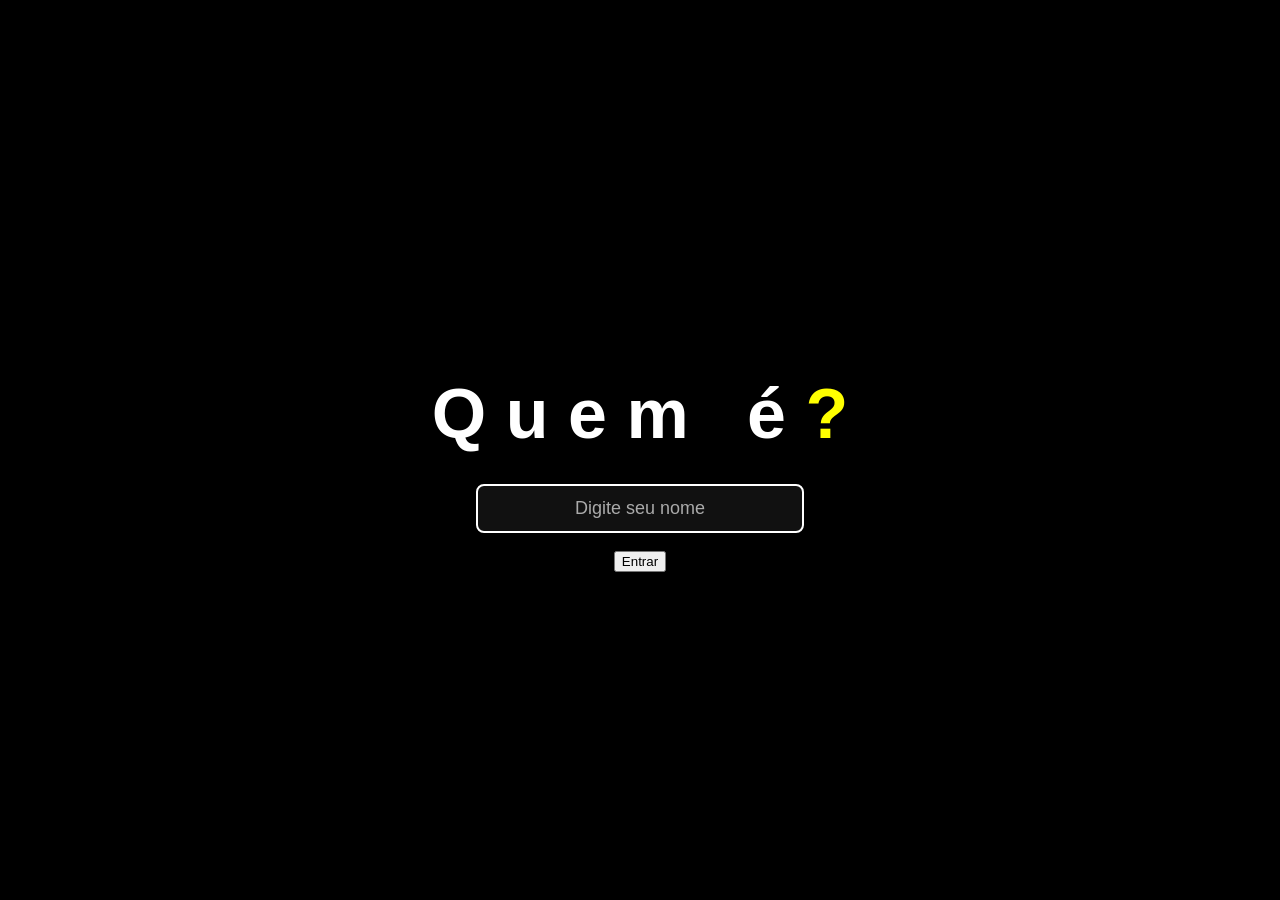
<file: index.html>
<!DOCTYPE html>
<html lang="pt-BR">
<head>
    <meta charset="UTF-8">
    <meta name="viewport" content="width=device-width, initial-scale=1.0">

    <link rel="shortcut icon" href="imagens/icone-question.png" type="solidario">

    <title>Quem é?</title>

    <link rel="stylesheet" href="css/index.css">
</head>
<body>
    <div class="container">
        <h1 class="titulo">
            <span>Q</span>
            <span>u</span>
            <span>e</span>
            <span>m</span>
            <span>&nbsp;</span>
            <span>é</span>
            <span>?</span>
        </h1>

        <input type="text" id="nome" placeholder="Digite seu nome">

        <br><br>

        <button onclick="verificarNome()">Entrar</button>
    </div>

   <script>
    function verificarNome() 
     {
        const nome = document.getElementById("nome").value.trim().toLowerCase();

        if (nome === "alice")
        {
            window.location.href = "alice.html";
        }
        else if (nome === "thomas")
        {
            window.location.href = "thomas.html";
        }
        else
        {
            window.location.href = "curioso.html?nome=" + encodeURIComponent(nome);
        }
     }
     document.getElementById("nome").addEventListener("keypress", function(event) { if (event.key === "Enter") { verificarNome(); } });
    </script>
</body>
</html>
</file>
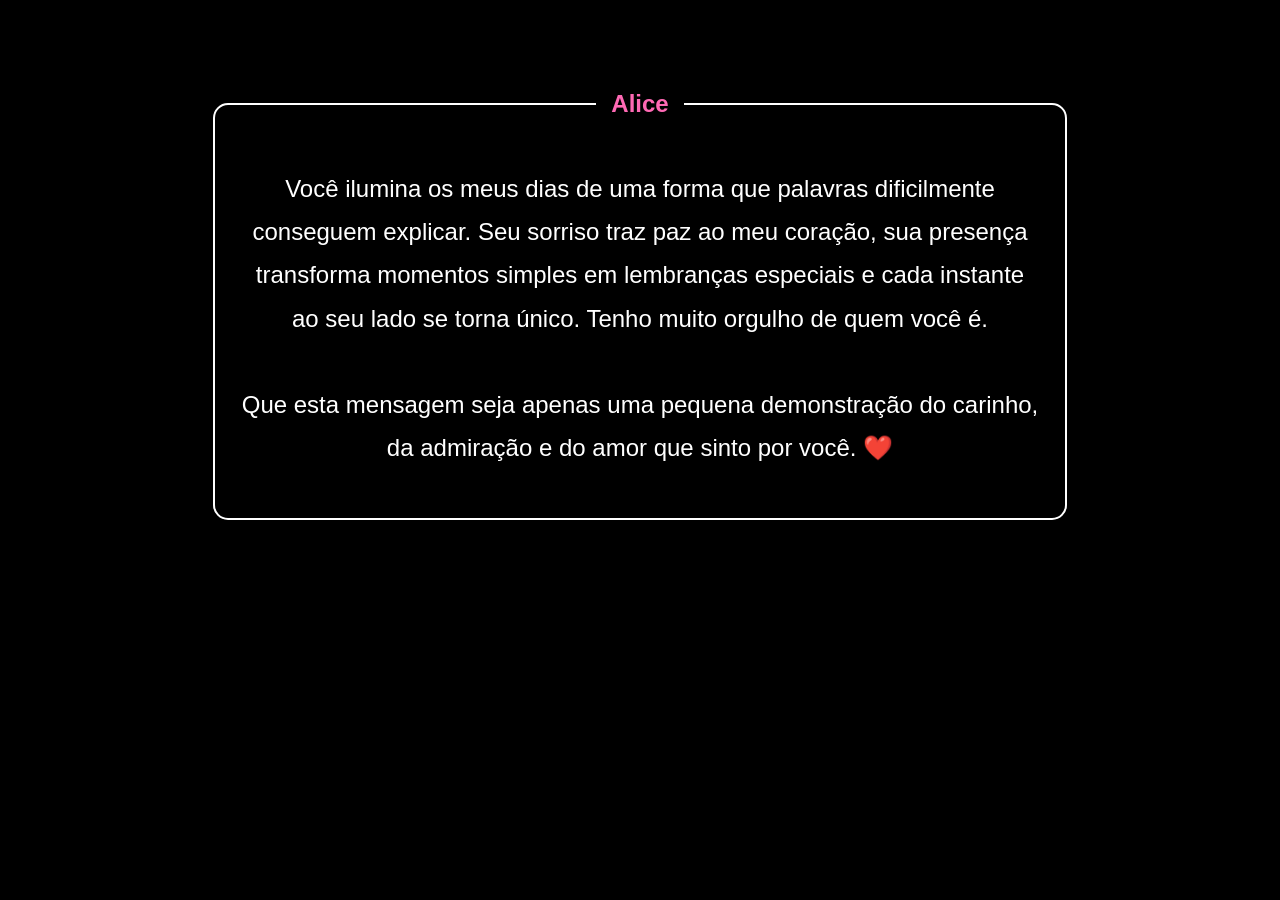
<file: alice.html>
<!DOCTYPE html>
<html lang="pt-BR">
<head>
    <meta charset="UTF-8">
    <meta name="viewport" content="width=device-width, initial-scale=1.0">

    <link rel="shortcut icon" href="imagens/heart-png.webp" type="solidario">

    <title>Alice</title>

    <link rel="stylesheet" href="css/alice.css">
</head>
<body>
    <div class="container">
      <!--  <h1>Alice! ❤️</h1>  -->

        <fieldset class="mensagem-amor">
            <legend> Alice </legend>

            <p>
                Você ilumina os meus dias de uma forma que palavras
                dificilmente conseguem explicar. Seu sorriso traz paz ao meu
                coração, sua presença transforma momentos simples em lembranças
                especiais e cada instante ao seu lado se torna único. Tenho muito orgulho de quem
                você é.<br><br>

                Que esta mensagem seja apenas uma pequena demonstração do
                carinho, da admiração e do amor que sinto por você. ❤️
            </p>
        </fieldset>
    </div>
</body>
</html>
</file>
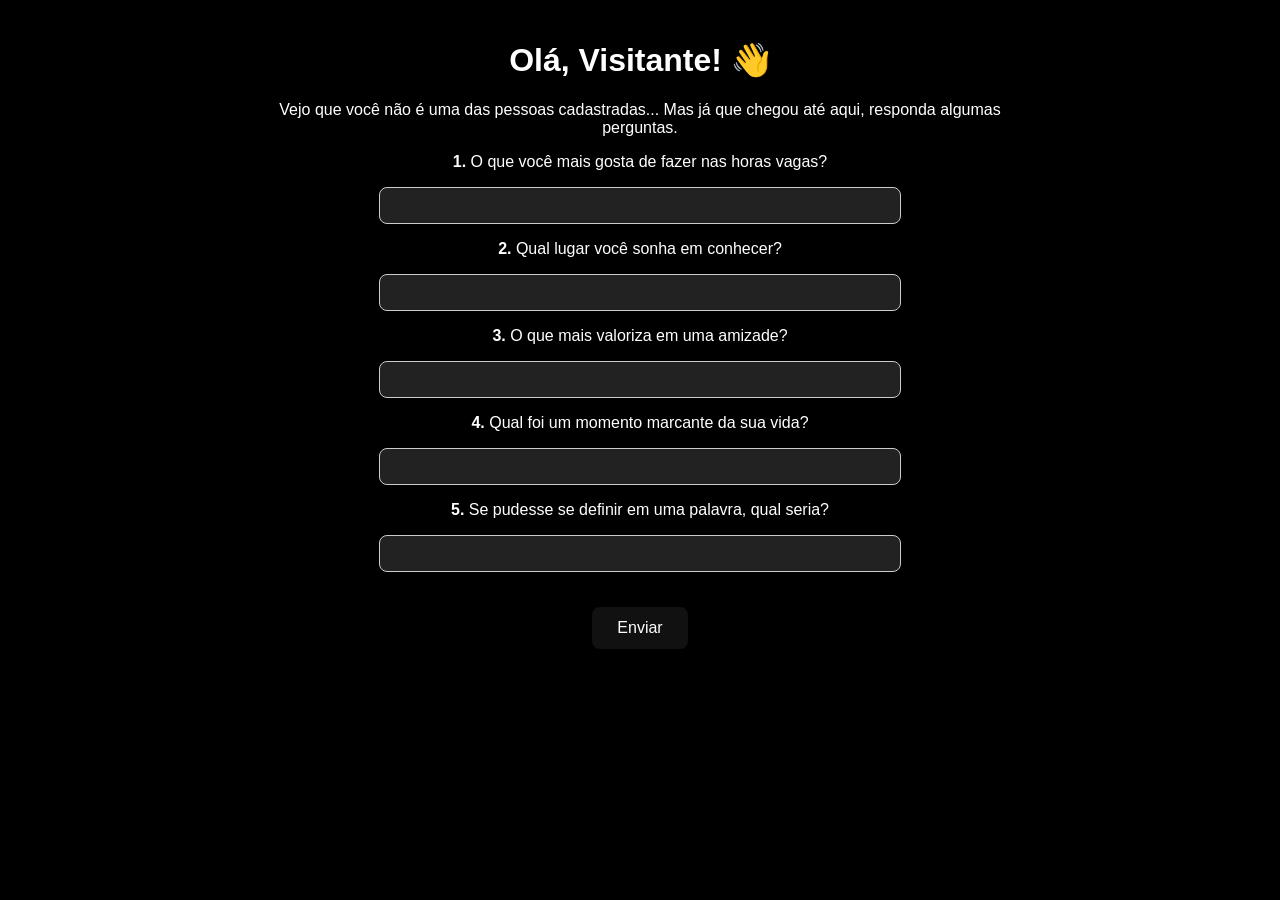
<file: curioso.html>
<!DOCTYPE html>
<html lang="pt-BR">
<head>
    <meta charset="UTF-8">
    <meta name="viewport" content="width=device-width, initial-scale=1.0">

    <link rel="shortcut icon" href="imagens/certo.png"image/jpg">

    <title>Curioso</title>

    <link rel="stylesheet" href="css/curioso.css">
</head>
<body>

    <div class="container">

     <!--   <img src="imagens/monkey2.0.jpg" alt="Imagem Centralizada" class="imagem-central"> -->

        <h1>Olá, <span id="nomeUsuario">Visitante</span>! 👋</h1>

        <p>
            Vejo que você não é uma das pessoas cadastradas...
            Mas já que chegou até aqui, responda algumas perguntas.
        </p>

        <div id="formulario">

            <div class="pergunta">
                <p><strong>1.</strong> O que você mais gosta de fazer nas horas vagas?</p>
                <input type="text" id="p1" required>
            </div>

            <div class="pergunta">
                <p><strong>2.</strong> Qual lugar você sonha em conhecer?</p>
                <input type="text" id="p2" required>
            </div>

            <div class="pergunta">
                <p><strong>3.</strong> O que mais valoriza em uma amizade?</p>
                <input type="text" id="p3" required>
            </div>

            <div class="pergunta">
                <p><strong>4.</strong> Qual foi um momento marcante da sua vida?</p>
                <input type="text" id="p4" required>
            </div>

            <div class="pergunta">
                <p><strong>5.</strong> Se pudesse se definir em uma palavra, qual seria?</p>
                <input type="text" id="p5" required>
            </div>

            <button onclick="finalizar()">Enviar</button>

        </div>

        <div id="resultado"></div>

    </div>

    <script>
        const params = new URLSearchParams(window.location.search);
        const nome = params.get("nome");

        if (nome) {
            document.getElementById("nomeUsuario").textContent =
                nome.charAt(0).toUpperCase() + nome.slice(1);
        }
        
        async function finalizar() {

    const campos = ["p1", "p2", "p3", "p4", "p5"];

    for (let campo of campos) {
        if (document.getElementById(campo).value.trim() === "") {
            alert("Por favor, responda todas as perguntas antes de continuar.");
            return;
        }
    }

    document.getElementById("resultado").innerHTML =
        "<h2>🤖 IA analisando suas respostas...</h2>";

    const resposta = await fetch(
        "https://quemehh.vercel.app/api/analisar",
        {
            method: "POST",
            headers: {
                "Content-Type": "application/json"
            },
            body: JSON.stringify({
                nome: nome,
                p1: document.getElementById("p1").value,
                p2: document.getElementById("p2").value,
                p3: document.getElementById("p3").value,
                p4: document.getElementById("p4").value,
                p5: document.getElementById("p5").value
            })
        }
    );

    const dados = await resposta.json();

    document.getElementById("formulario").style.display = "none";

    document.getElementById("resultado").innerHTML = `
        <h2>🤖 Resultado da IA</h2>
        <div class="analise">
            ${dados.texto.replace(/\n/g, "<br>")}
        </div>
    `;
}

      
    </script>

</body>
</html>
</file>
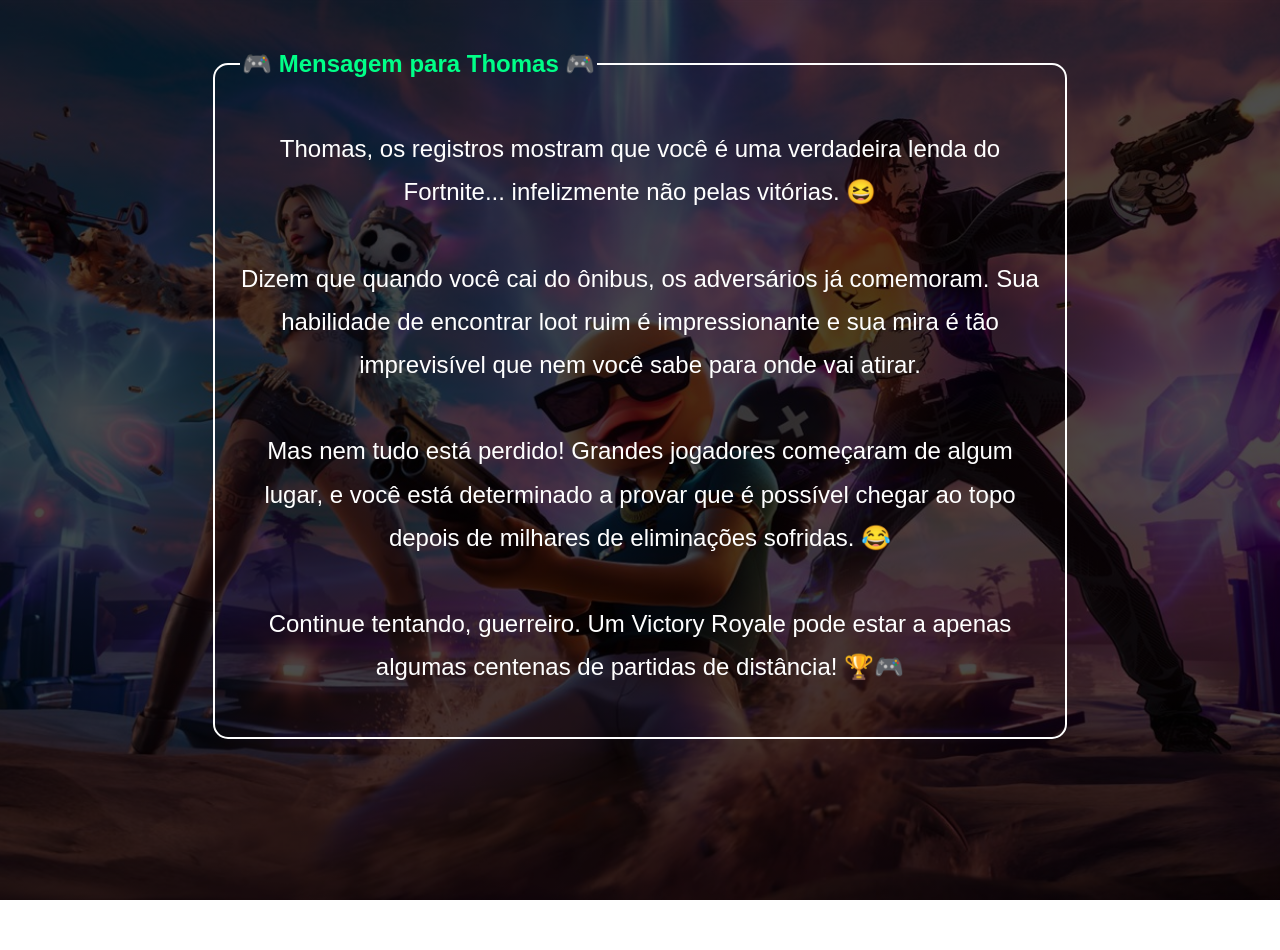
<file: thomas.html>
<!DOCTYPE html>
<html lang="pt-BR">
<head>
    <meta charset="UTF-8">
    <meta name="viewport" content="width=device-width, initial-scale=1.0">

    <link rel="shortcut icon" href="imagens/Cabeca_tomate.jfif" type="solidario">

    <title>Thomas</title>

    <link rel="stylesheet" href="css/thomas.css">
</head>
<body>
    <fieldset class="mensagem-fortnite">
    <legend>🎮 Mensagem para Thomas 🎮</legend>

    <p>
        Thomas, os registros mostram que você é uma verdadeira lenda do Fortnite...
        infelizmente não pelas vitórias. 😆 <br><br>

        Dizem que quando você cai do ônibus, os adversários já comemoram.
        Sua habilidade de encontrar loot ruim é impressionante e sua mira é tão
        imprevisível que nem você sabe para onde vai atirar.<br><br>

        Mas nem tudo está perdido! Grandes jogadores começaram de algum lugar,
        e você está determinado a provar que é possível chegar ao topo depois
        de milhares de eliminações sofridas. 😂<br><br>

        Continue tentando, guerreiro. Um Victory Royale pode estar a apenas
        algumas centenas de partidas de distância! 🏆🎮
    </p>
    </fieldset>
</body>
</html>
</file>
<file: css/index.css>
body {
    margin: 0;
    height: 100vh;
    display: flex;
    justify-content: center;
    align-items: center;
    font-family: Arial, sans-serif;
    background-color: #000;
    color: #fff;
}

.container {
    text-align: center;
}

h1 {
    font-size: 50px;
    margin-bottom: 20px;
}

input {
    width: 300px;
    padding: 12px;
    font-size: 18px;
    border: 2px solid #fff;
    border-radius: 8px;
    background-color: #111;
    color: #fff;
    text-align: center;
}

input::placeholder {
    color: #aaa;
}

.titulo {
    font-size: 70px;
    margin-bottom: 30px;
}

.titulo span {
    display: inline-block;
    animation: flutuar 1.5s ease-in-out infinite;
}

.titulo span:nth-child(1) {
    color: #fff;
    animation-delay: 0s;
}

.titulo span:nth-child(2) {
    color: #fff;
    animation-delay: 0.1s;
}

.titulo span:nth-child(3) {
    color: #fff;
    animation-delay: 0.2s;
}

.titulo span:nth-child(4) {
    color: #fff;
    animation-delay: 0.3s;
}

.titulo span:nth-child(6) {
    color:#fff;
    animation-delay: 0.4s;
}

.titulo span:nth-child(7) {
    color:#ffff00;
    animation-delay: 0.5s;
}

@keyframes flutuar {
    0%, 100% {
        transform: translateY(0);
    }
    50% {
        transform: translateY(-15px);
    }
}
</file>
<file: css/alice.css>
body {
    margin: 0;
    height: 100vh;
    background-color: black;
    color: white;
    font-family: Arial, sans-serif;
}

.container {
    text-align: center;
    position: absolute;
    top: 10%;
    left: 50%;
    transform: translateX(-50%);
    width: 80%;
}

.bem-vinda {
    font-size: 70px;
    font-weight: bold;
    margin-bottom: 40px;
}

.mensagem-amor {
    max-width: 800px;
    margin: 0 auto;
    padding: 25px;
    border: 2px solid white;
    border-radius: 15px;
}

.mensagem-amor legend {
    padding: 0 15px;
    font-size: 24px;
    font-weight: bold;
    color: #ff69b4;
}

.mensagem-amor p {
    font-size: 24px;
    line-height: 1.8;
    color: white;
}
</file>
<file: css/curioso.css>
body {
    background-color: #000;
    color: #fff;
    font-family: Arial, sans-serif;
    margin: 0;
    padding: 0;
}

.container {
    text-align: center;
    max-width: 800px;
    margin: auto;
    padding: 20px;
}

.imagem-central {
    display: block;
    margin: 20px auto;
    max-width: 100%;
}

.pergunta {
    margin: 15px 0;
}

.pergunta input {
    width: 80%;
    max-width: 500px;
    padding: 10px;
    border: 1px solid #555;
    border-radius: 8px;
    background-color: #222;
    color: #fff;
}

.pergunta input::placeholder {
    color: #aaa;
}

button {
    margin-top: 20px;
    padding: 12px 25px;
    border: 1px solid #fff;
    border-radius: 8px;
    background-color: #111;
    color: #fff;
    cursor: pointer;
    transition: 0.3s;
}

button:hover {
    background-color: #fff;
    color: #000;
}

#resultado {
    margin-top: 30px;
    font-size: 18px;
}.container {
    text-align: center;
    max-width: 800px;
    margin: auto;
    padding: 20px;
}

.pergunta {
    margin: 15px 0;
}

.pergunta input {
    width: 80%;
    max-width: 500px;
    padding: 10px;
    border-radius: 8px;
    border: 1px solid #ccc;
}

button {
    margin-top: 20px;
    padding: 12px 25px;
    cursor: pointer;
    border: none;
    border-radius: 8px;
    font-size: 16px;
}

#resultado {
    margin-top: 30px;
    font-size: 18px;
}
</file>
<file: css/thomas.css>
body {
    margin: 0;
    min-height: 100vh;
    background-image: 
        linear-gradient(rgba(0,0,0,0.7), rgba(0,0,0,0.7)),
        url("../imagens/fotnite.jfif");
    background-size: cover;
    background-position: center;
    background-repeat: no-repeat;
    background-attachment: fixed;
    color: white;
    font-family: Arial, sans-serif;
}
.mensagem-fortnite {
    max-width: 800px;
    margin: 50px auto;
    padding: 25px;
    border: 2px solid white;
    border-radius: 15px;
    color: white;
}

.mensagem-fortnite legend {
    color: #00ff88;
    font-size: 24px;
    font-weight: bold;
}

.mensagem-fortnite p {
    font-size: 24px;
    line-height: 1.8;
    text-align: center;
}
</file>
